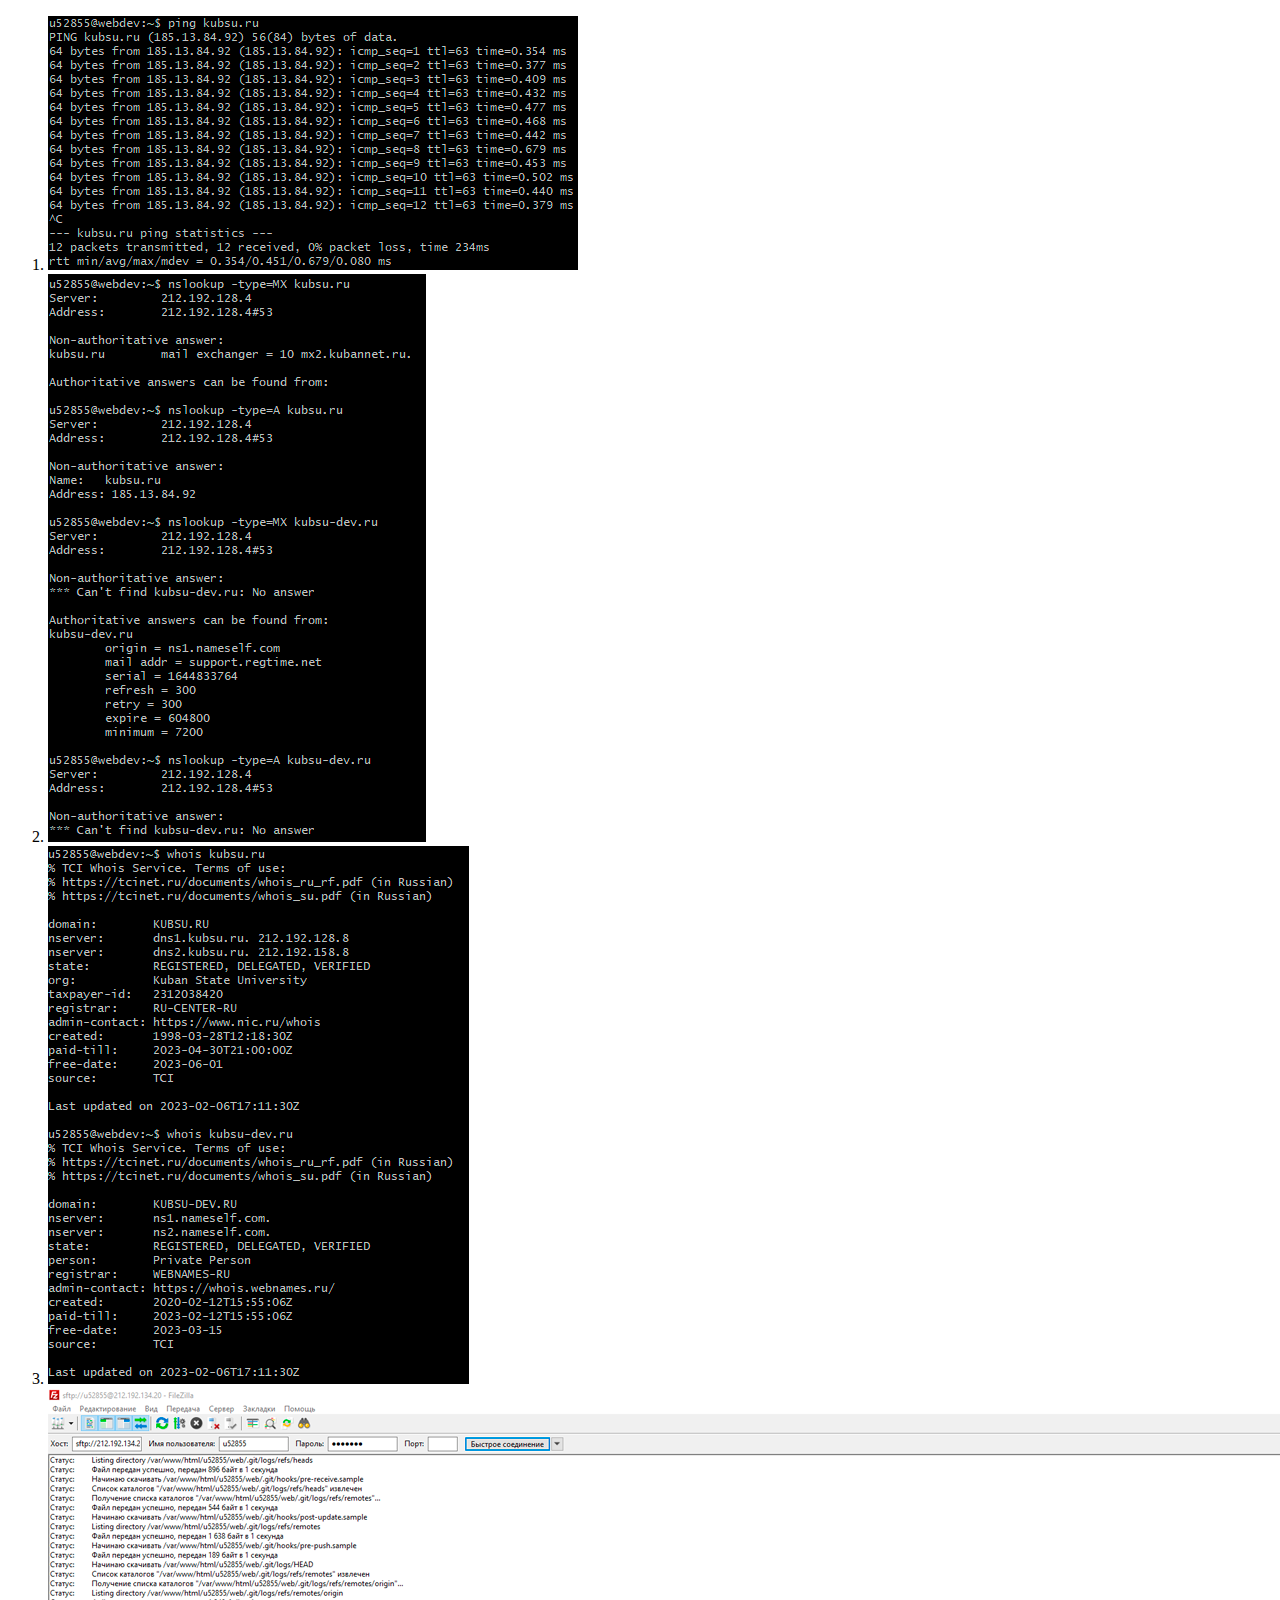
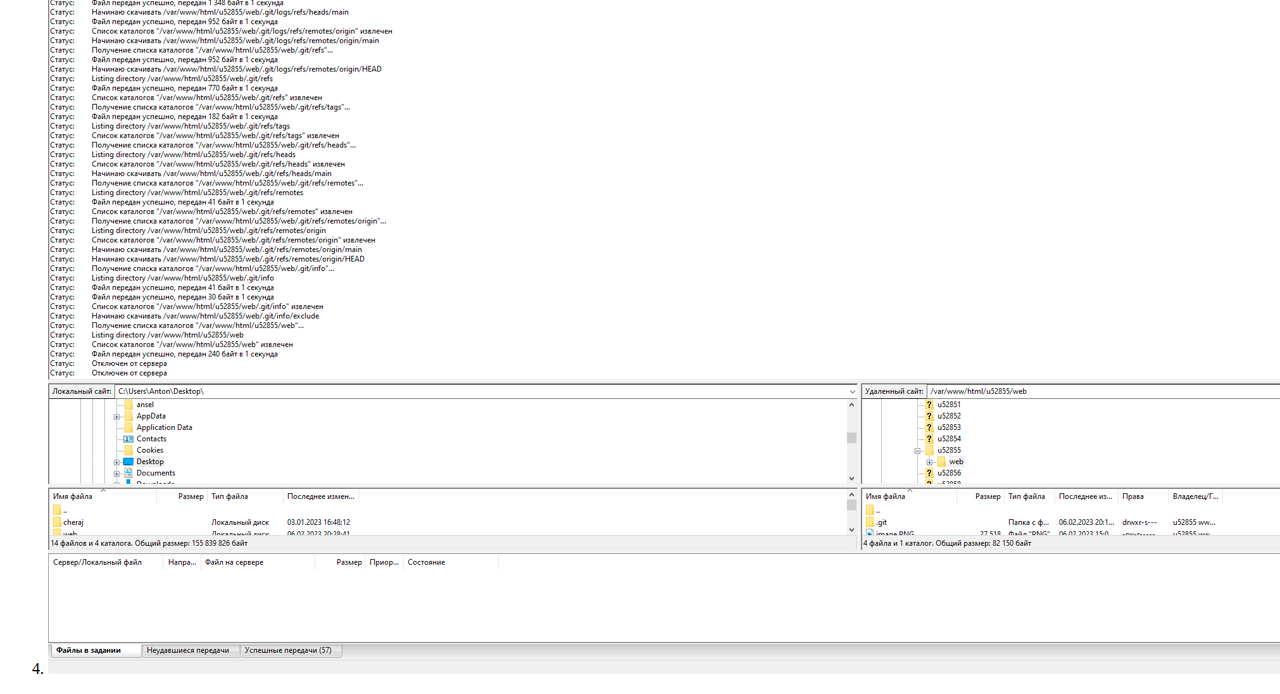
<file: task1/index.html>
<!DOCTYPE html>
<html lang="en">
<head>
    <meta charset="UTF-8">
    <meta http-equiv="X-UA-Compatible" content="IE=edge">
    <meta name="viewport" content="width=device-width, initial-scale=1.0">
    <title>Task1</title>
</head>
<body>
    <ol>
        <li>
            <img src="src/image1.png">
        </li>
        <li>
            <img src="src/image2.png">
        </li>
        <li>
            <img src="src/image3.png">
        </li>
        <li>
            <img src="src/image4.png">
        </li>
    </ol>
</body>
</html>
</file>
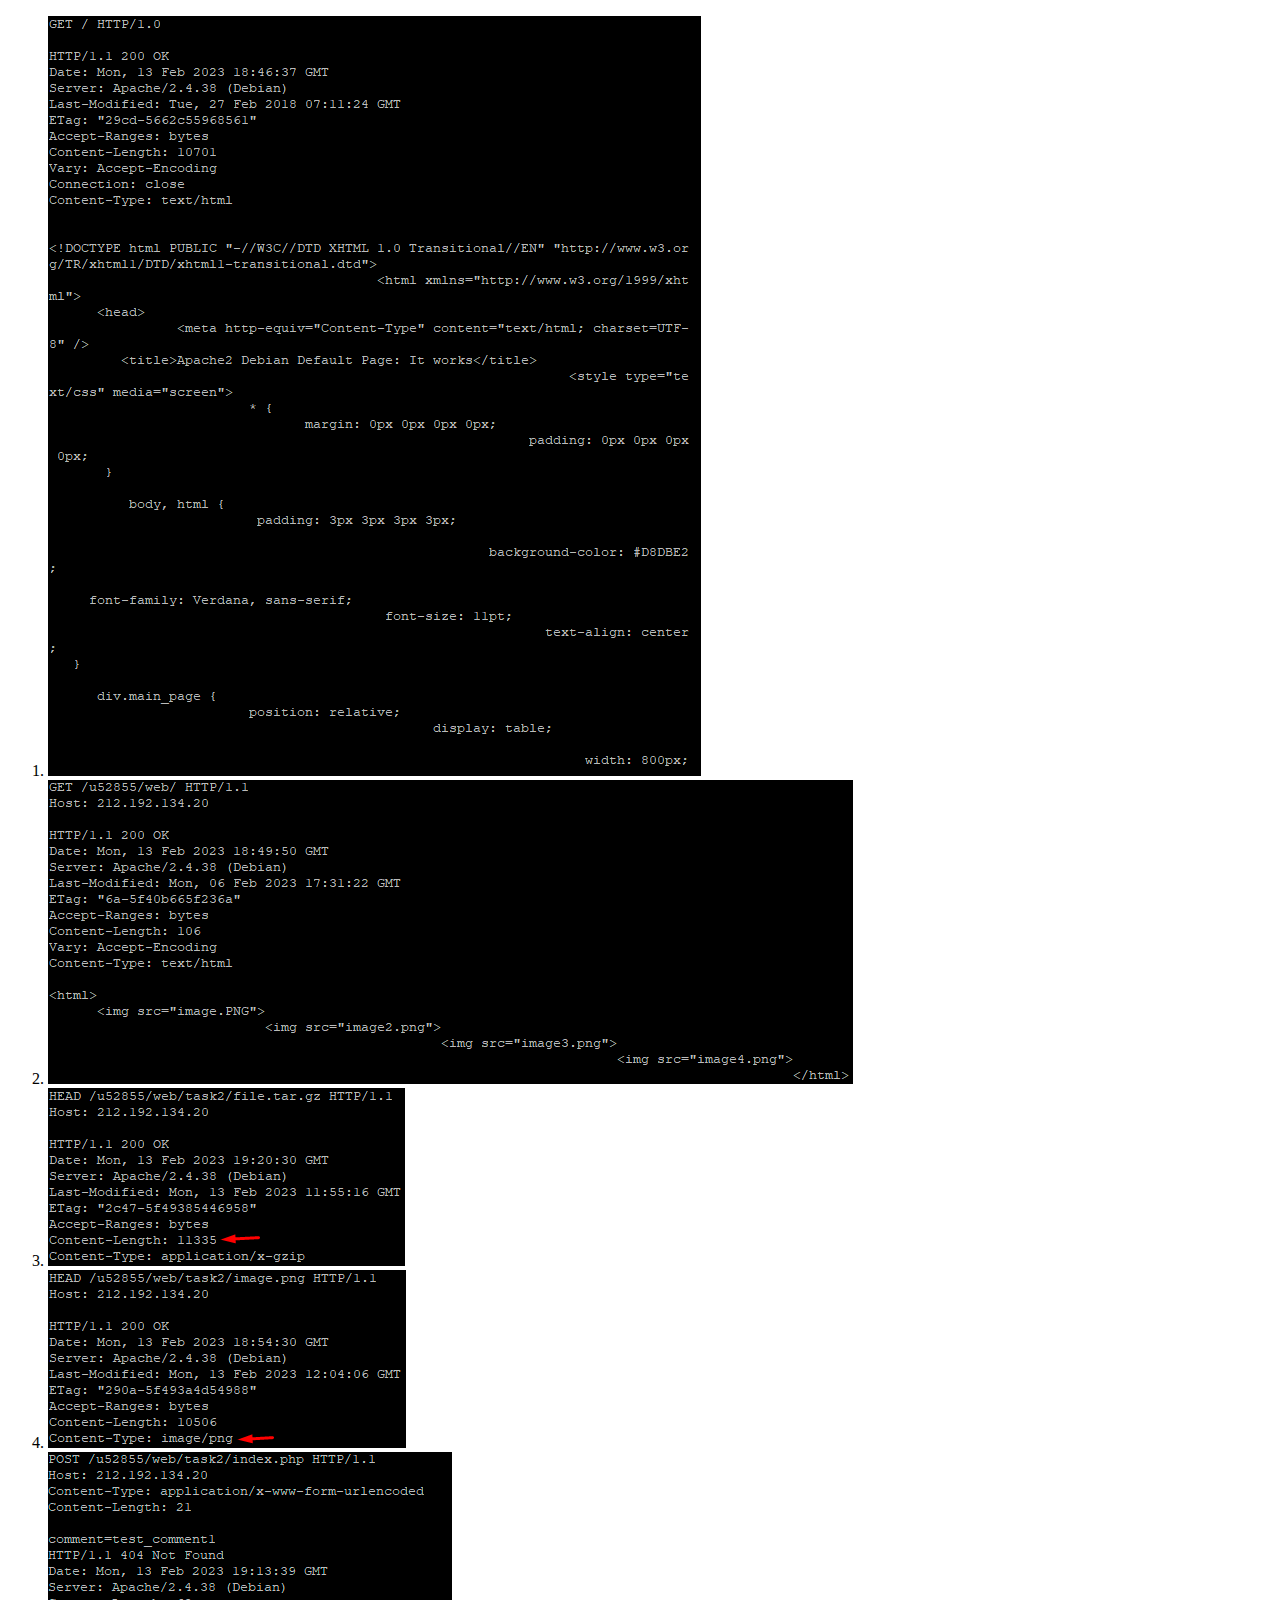
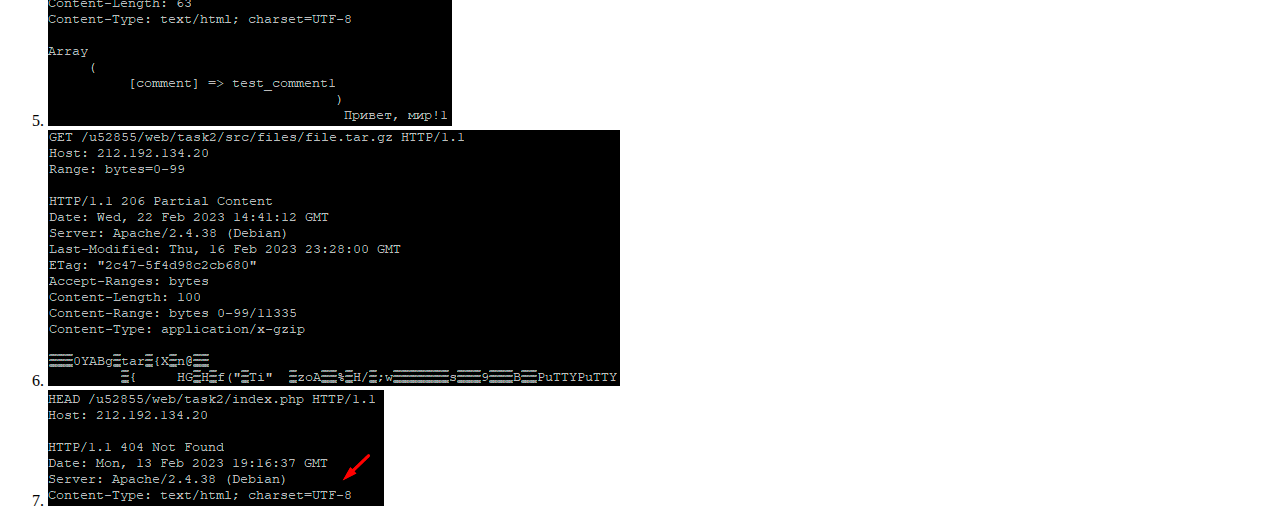
<file: task2/index.html>
<!DOCTYPE html>
<html lang="en">
<head>
    <meta charset="UTF-8">
    <meta http-equiv="X-UA-Compatible" content="IE=edge">
    <meta name="viewport" content="width=device-width, initial-scale=1.0">
    <title>Task2</title>
</head>
<body>
    <ol>
        <li>
            <img src="src/images/image1.png">
        </li>
        <li>
            <img src="src/images/image2.png">
        </li>
        <li>
            <img src="src/images/image3.png">
        </li>
        <li>
            <img src="src/images/image4.png">
        </li>
        <li>
            <img src="src/images/image5.png">
        </li>
        <li>
            <img src="src/images/image6.png">
        </li>
        <li>
            <img src="src/images/image7.png">
        </li>
      </ol>
</body>
</html>
</file>
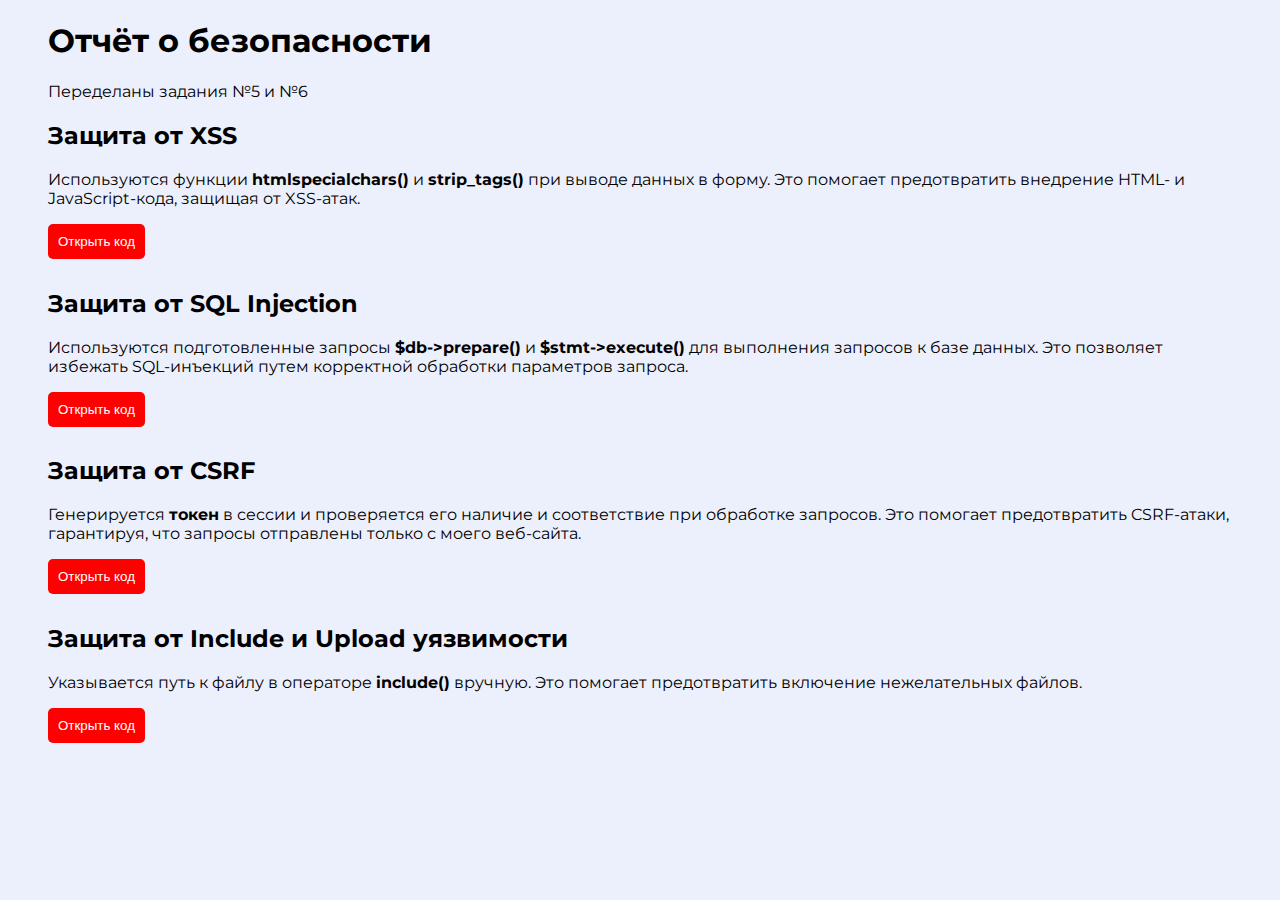
<file: task7/index.html>
<!DOCTYPE html>
<html lang="en">
<head>
    <meta charset="UTF-8">
    <meta http-equiv="X-UA-Compatible" content="IE=edge">
    <meta name="viewport" content="width=device-width, initial-scale=1.0">
    <link href='https://fonts.googleapis.com/css?family=Montserrat' rel='stylesheet'>
    <link rel="stylesheet" href="style.css">
    <title>Task7</title>
    <script src="https://code.jquery.com/jquery-3.6.4.min.js"></script>
    <script src="https://code.jquery.com/jquery-3.6.0.min.js"></script>
    <script>
    $(document).ready(function() {
        $('.toggle-button').click(function() {
            var parentDiv = $(this).next('.imgs');
            parentDiv.slideToggle('slow', function() {
                var buttonText = parentDiv.is(':visible') ? 'Закрыть код' : 'Открыть код';
                $(this).prev('.toggle-button').text(buttonText);
            });
        });
    });
    </script>
</head>
<body>

    <h1>Отчёт о безопасности</h1>
    <p>Переделаны задания №5 и №6</p>
    <h2>Защита от XSS</h2>
    <p>Используются функции <b>htmlspecialchars()</b> и <b>strip_tags()</b> при выводе данных в форму. Это помогает предотвратить внедрение HTML- и JavaScript-кода, защищая от XSS-атак.</p>
    <button class="toggle-button">Открыть код</button>
    <div id="xss" class="imgs" style="display: none;">
        <img src="src/Screenshot_1.png" alt="xss1">
        <br>
        <img src="src/Screenshot_2.png" alt="xss2">
    </div>
    
    <h2>Защита от SQL Injection</h2>
    <p>Используются подготовленные запросы <b>$db->prepare()</b> и <b>$stmt->execute()</b> для выполнения запросов к базе данных. Это позволяет избежать SQL-инъекций путем корректной обработки параметров запроса.</p>
    <button class="toggle-button">Открыть код</button>
    <div id="injection" class="imgs" style="display: none;">
        <img src="src/Screenshot_3.png" alt="injection">
    </div>
    
    <h2>Защита от CSRF</h2>
    <p>Генерируется <b>токен</b> в сессии и проверяется его наличие и соответствие при обработке запросов. Это помогает предотвратить CSRF-атаки, гарантируя, что запросы отправлены только с моего веб-сайта.</p>
    <button class="toggle-button">Открыть код</button>
    <div id="csrf" class="imgs" style="display: none;">
        <img src="src/Screenshot_4.png" alt="csrf1">
        <br>
        <img src="src/Screenshot_5.png" alt="csrf2">
    </div>
    
    <h2>Защита от Include и Upload уязвимости</h2>
    <p>Указывается путь к файлу в операторе <b>include()</b> вручную. Это помогает предотвратить включение нежелательных файлов.</p>
    <button class="toggle-button">Открыть код</button>
    <div id="include" class="imgs" style="display: none;">
        <img src="src/Screenshot_6.png" alt="include">
    </div>

</body> 
</html>
</file>
<file: task7/style.css>
body {
    background: #eceffc;
    font-family: Montserrat;
    padding: 0px 40px 40px 40px;
}

.toggle-button {
    background-color: #ff0000;
    color: #ffffff;
    padding: 10px;
    border: none;
    border-radius: 5px;
    margin-bottom: 10px;
    cursor: pointer;
}
</file>
